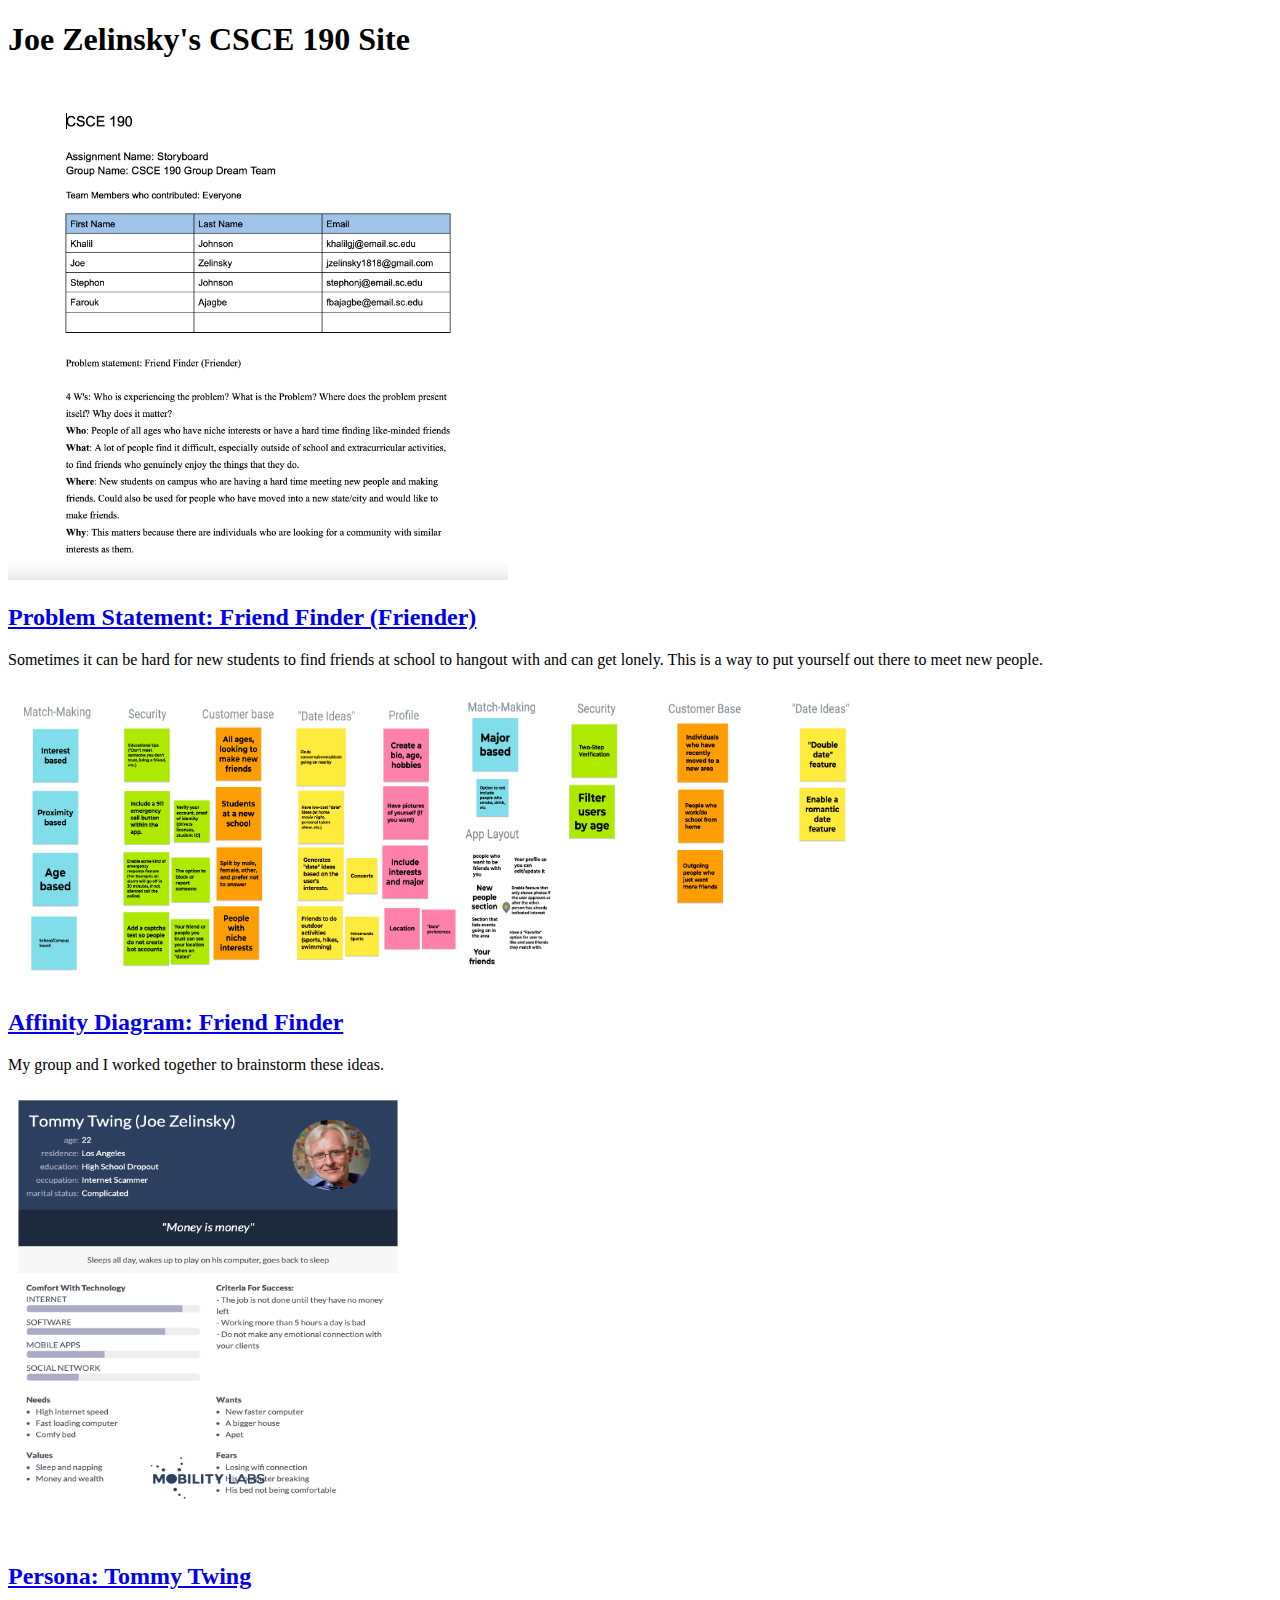
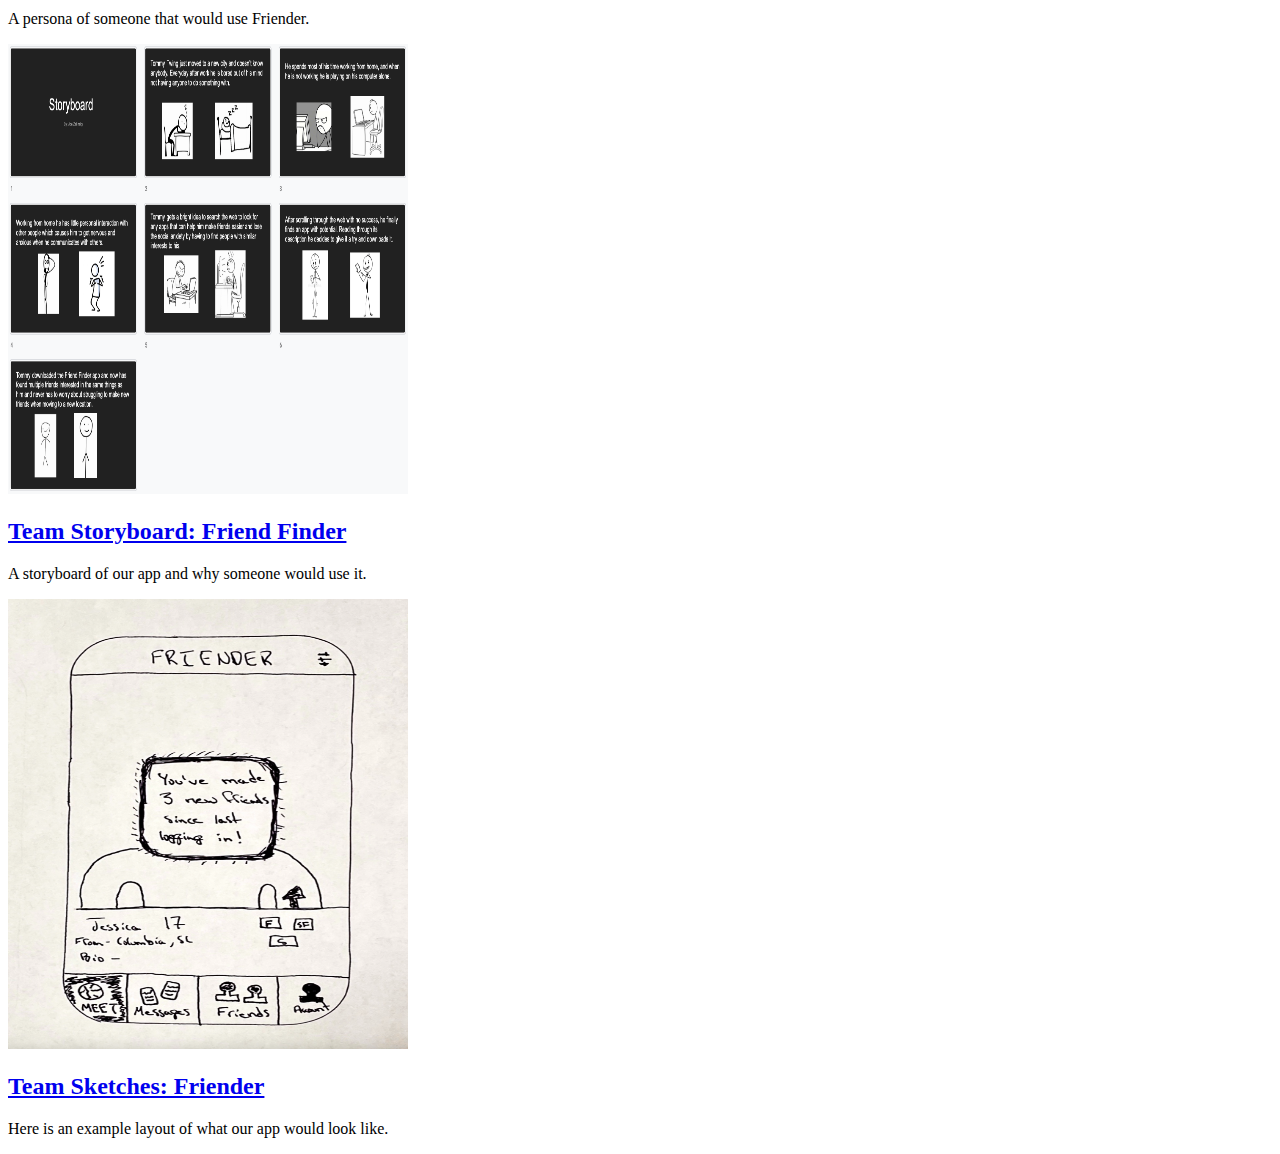
<file: index.html>
<!DOCTYPE html>
<html>
    <head>
        <title>CSCE 190: Joe Zelinsky</title>
    </head>
    <body>
        <h1>Joe Zelinsky's CSCE 190 Site</h1>

        <section class="assignment">
            <a href="files/problem-statement.pdf"><img src="images/problem-statement.png" style="width:500px;height:500px;"></a>
            <section class="ass-details">
                <a href="files/problem-statement.pdf"><h2>Problem Statement: Friend Finder (Friender)</h2></a>
                <p>Sometimes it can be hard for new students to find friends at school to hangout with and can get lonely. This is a way to put yourself out there to meet new people.</p>
            </section>
        </section>

        <section class="assignment"></section>
        <a href="files/problem-statement.pdf"><img src="images/affinity-diagram-1.png" style="width:450px;height:300px;"></a>
        <a href="files/problem-statement.pdf"><img src="images/affinity-diagram-2.png" style="width:450px;height:300px;"></a>
            <section class="ass-details">
                <a href="files/problem-statement.pdf"><h2>Affinity Diagram: Friend Finder</h2></a>
                <p>My group and I worked together to brainstorm these ideas.</p>
            </section>
        </section>

        <section class="assignment"></section>
            <a href="files/personas.pdf"><img src="images/personas.png" style="width:400px;height:450px;"></a>
            <section class="ass-details">
                <a href="files/problem-statement.pdf"><h2>Persona: Tommy Twing</h2></a>
                <p>A persona of someone that would use Friender.</p>
            </section>
        </section>

        <section class="assignment"></section>
            <a href="files/Team-Storyboard.pdf"><img src="images/storyboard.png" style="width:400px;height:450px;"></a>
            <section class="ass-details">
                <a href="files/Team-Storyboard.pdf"><h2>Team Storyboard: Friend Finder</h2></a>
                <p>A storyboard of our app and why someone would use it.</p>
            </section>
        </section>

        <section class="assignment"></section>
            <a href="files/team-sketches.pdf"><img src="images/team-sketches.png" style="width:400px;height:450px;"></a>
            <section class="ass-details">
                <a href="files/team-sketches.pdf"><h2>Team Sketches: Friender</h2></a>
                <p>Here is an example layout of what our app would look like.</p>
            </section>
        </section>
    </body>
</html>
</file>
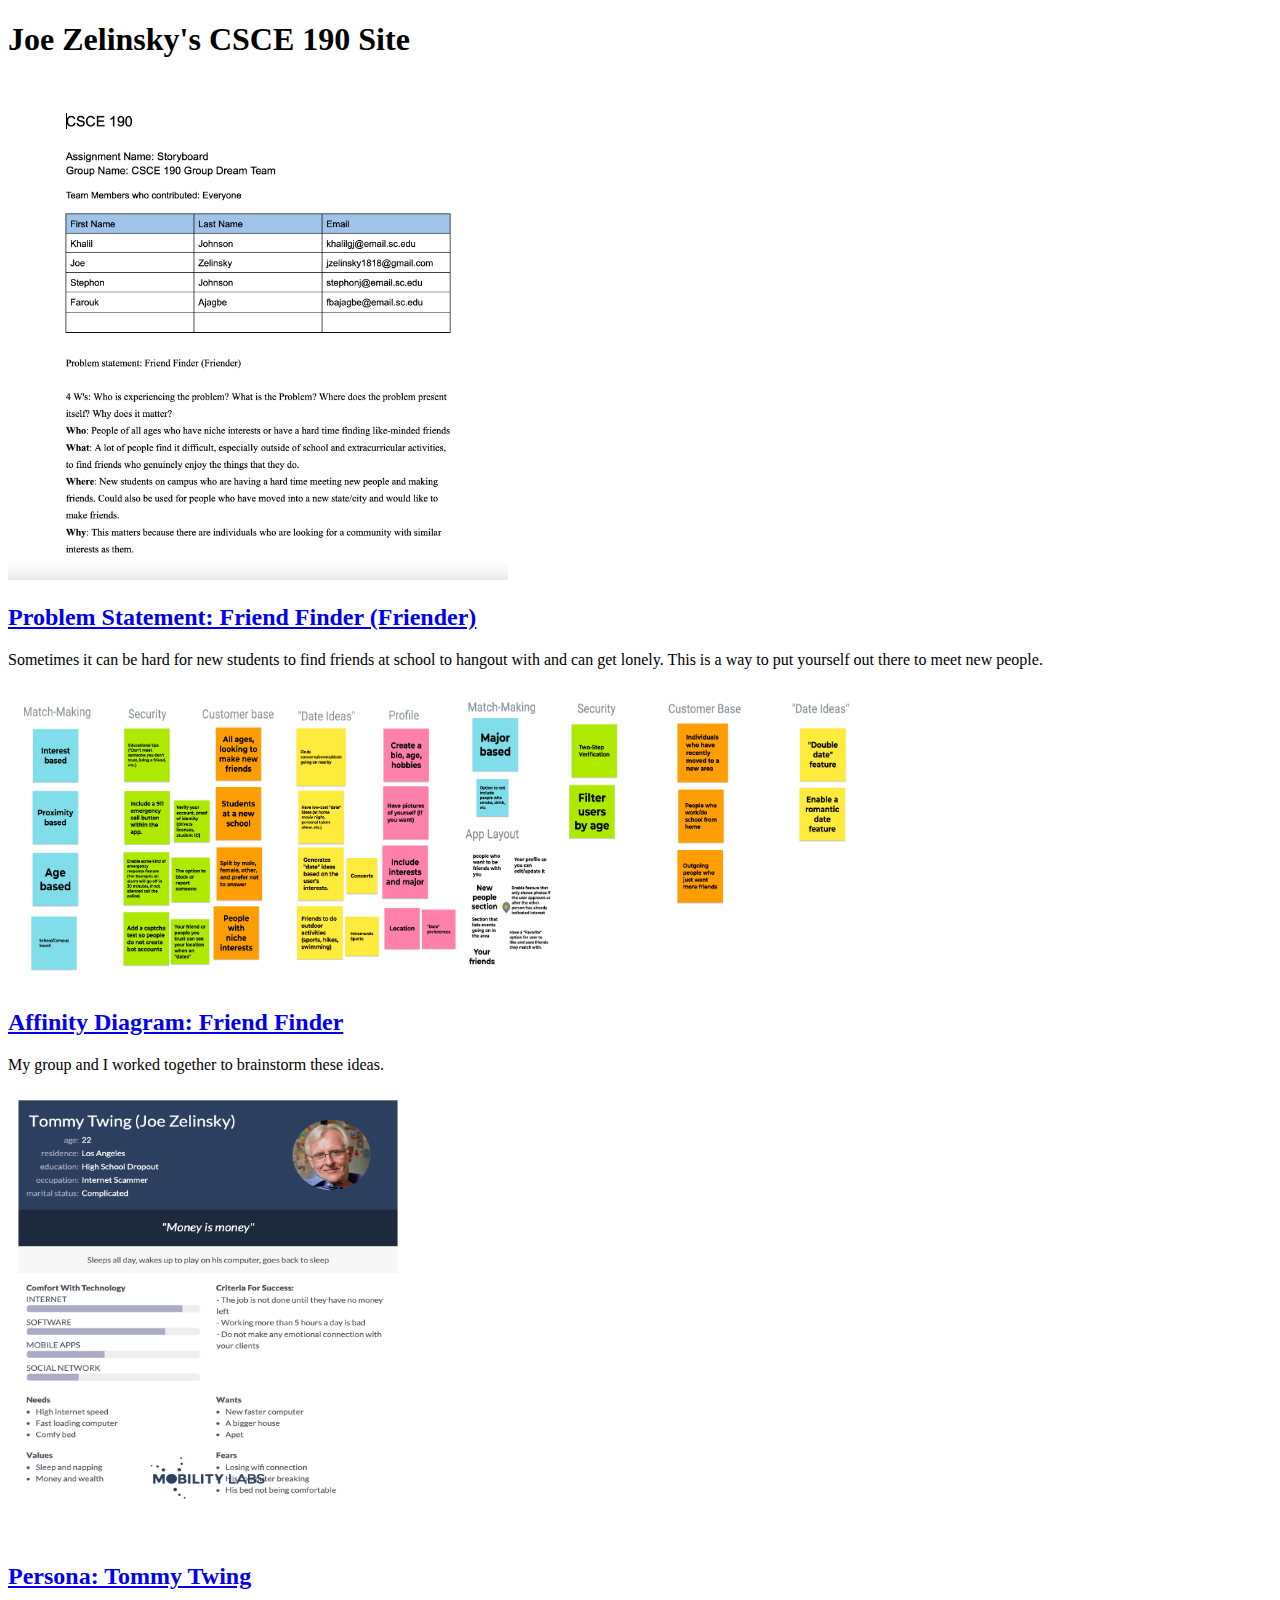
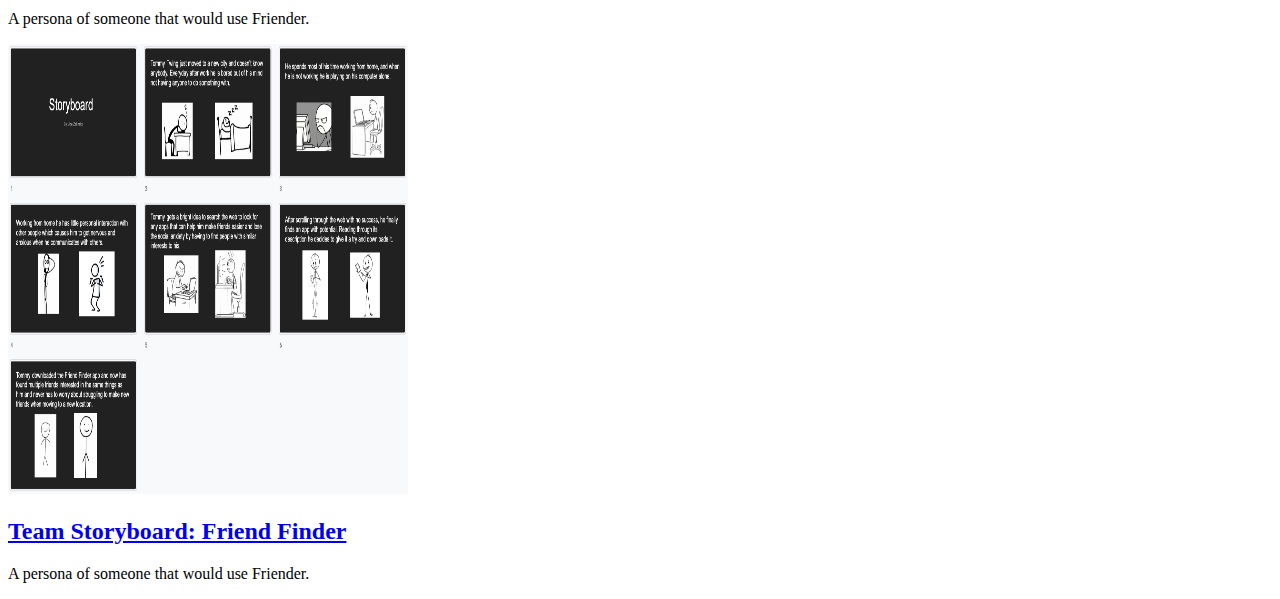
<file: Modern World (2)/index.html>
<!DOCTYPE html>
<html>
    <head>
        <title>CSCE 190: Joe Zelinsky</title>
    </head>
    <body>
        <h1>Joe Zelinsky's CSCE 190 Site</h1>

        <section class="assignment">
            <a href="files/problem-statement.pdf"><img src="images/problem-statement.png" style="width:500px;height:500px;"></a>
            <section class="ass-details">
                <a href="files/problem-statement.pdf"><h2>Problem Statement: Friend Finder (Friender)</h2></a>
                <p>Sometimes it can be hard for new students to find friends at school to hangout with and can get lonely. This is a way to put yourself out there to meet new people.</p>
            </section>
        </section>

        <section class="assignment"></section>
        <a href="files/problem-statement.pdf"><img src="images/affinity-diagram-1.png" style="width:450px;height:300px;"></a>
        <a href="files/problem-statement.pdf"><img src="images/affinity-diagram-2.png" style="width:450px;height:300px;"></a>
            <section class="ass-details">
                <a href="files/problem-statement.pdf"><h2>Affinity Diagram: Friend Finder</h2></a>
                <p>My group and I worked together to brainstorm these ideas.</p>
            </section>
        </section>

        <section class="assignment"></section>
            <a href="files/personas.pdf"><img src="images/personas.png" style="width:400px;height:450px;"></a>
            <section class="ass-details">
                <a href="files/problem-statement.pdf"><h2>Persona: Tommy Twing</h2></a>
                <p>A persona of someone that would use Friender.</p>
            </section>
        </section>

        <section class="assignment"></section>
            <a href="files/Team-Storyboard.pdf"><img src="images/storyboard.png" style="width:400px;height:450px;"></a>
            <section class="ass-details">
                <a href="files/Team-Storyboard.pdf"><h2>Team Storyboard: Friend Finder</h2></a>
                <p>A persona of someone that would use Friender.</p>
            </section>
        </section>
    </body>
</html>
</file>
